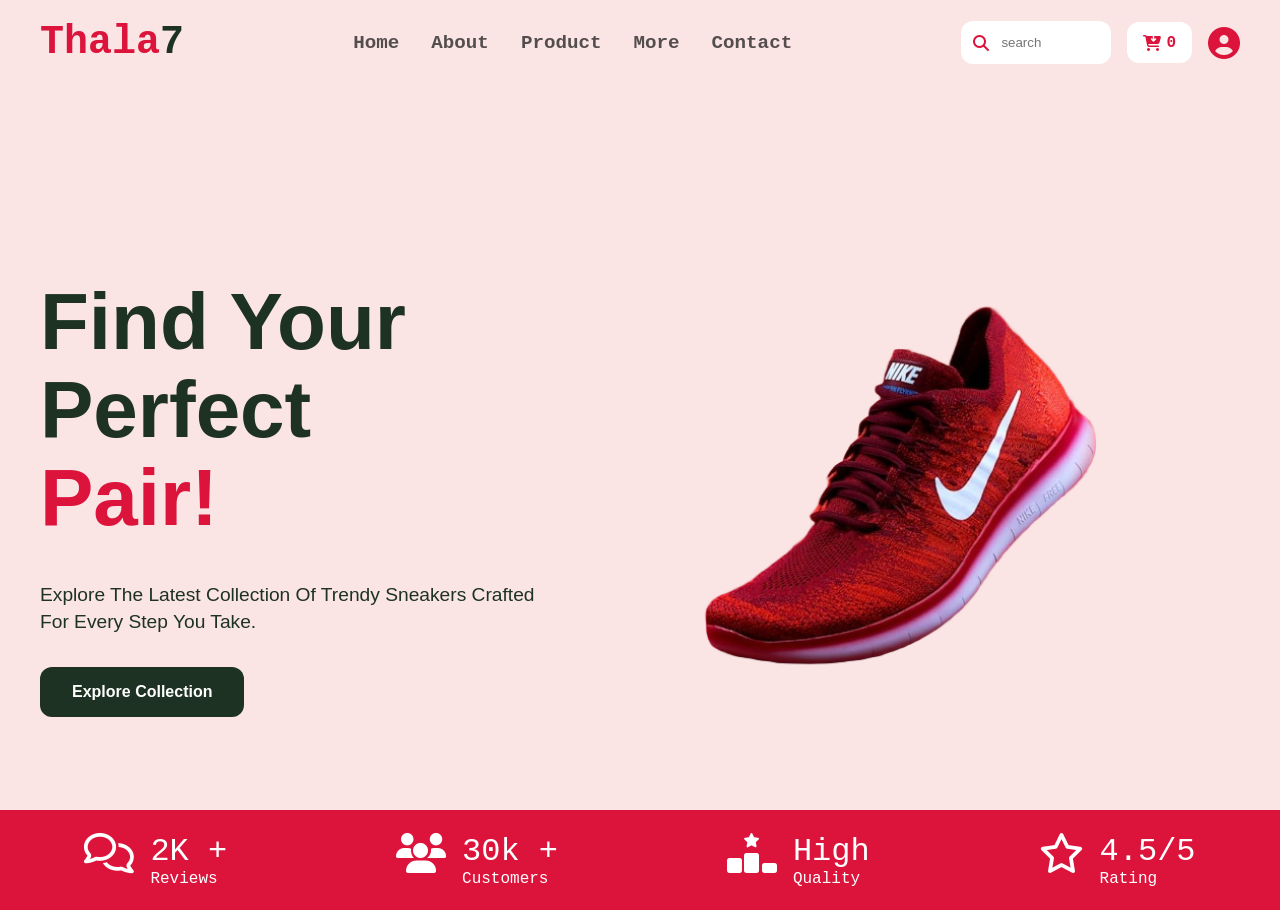
<file: index.html>
<!DOCTYPE html>
<html lang="en">

<head>
    <meta charset="UTF-8">
    <meta name="viewport" content="width=device-width, initial-scale=1.0">
    <title>Thala 7 Sneakers Store - The Best Sneakers</title>
    <link rel="shortcut icon" href="/favicon_io/favicon.ico" type="image/x-icon">
    <link rel="stylesheet" href="/css/styles.css">
    <link rel="stylesheet" href="https://cdnjs.cloudflare.com/ajax/libs/font-awesome/6.7.2/css/all.min.css">
</head>

<body>


    <div class="Main-container">
        <header id="header" class="header">

            <div class="nav">
                <div class="nav-left-section">
                    <h1>Thala<span>7</span></h1>
                </div>
                <div class="nav-center-section">
                    <a href="index.html">Home</a>
                    <a href="#">About</a>
                    <a href="product.html">product</a>
                    <a href="#">More</a>
                    <a href="#">contact</a>
                </div>
                <div class="nav-right-section">
                    <div class="search-box">
                        <i class="fa-solid fa-magnifying-glass"></i>
                        <input type="search" class="search" placeholder="search">
                    </div>
                    <div class="cart-box">
                        <i class="fa-solid fa-cart-arrow-down"></i><span>0</span>
                    </div>
                    <i class="fa-solid fa-circle-user user"></i>
                </div>
            </div>
        </header>

        <main id="Main">
            <div class="hero">
                <div class="left-hero">
                    <h1 class="hero-heading">Find Your Perfect <span>Pair!</span></h1>
                    <p class="hero-para">Explore the latest collection of trendy sneakers crafted for every step you
                        take.</p>
                    <button id="btn" class="btn hero-btn">Explore Collection</button>
                </div>
                <div class="right-hero">
                    <img class="hero-img" src="images/shoe_main.png" alt="hero section shoe image">
                </div>
            </div>
        </main>
    </div>
    <div class="overview-section">
        <div class="box-overview">
            <i class="fa-regular fa-comments"></i>
            <ul>
                <li class="top-li">2K +</li>
                <li>Reviews</li>
            </ul>
        </div>
        <div class="box-overview">
            <i class="fa-solid fa-users"></i>
            <ul>
                <li class="top-li">30k +</li>
                <li>Customers</li>
            </ul>
        </div>
        <div class="box-overview">
            <i class="fa-solid fa-ranking-star"></i>
            <ul>
                <li class="top-li">High</li>
                <li>Quality</li>
            </ul>
        </div>
        <div class="box-overview">
            <i class="fa-regular fa-star"></i>
            <ul>
                <li class="top-li">4.5/5</li>
                <li>Rating</li>
            </ul>

        </div>
    </div>


    <script>
        let btn_click = document.querySelector("#btn");
        let cartBox = document.querySelector(".cart-box");

        btn_click.addEventListener("click", () => {
            window.open("/product.html", "_blank");
        })


        cartBox.addEventListener("click", () => {
            window.location.href = '/shopping-cart.html';

        })

    </script>

</body>

</html>
</file>
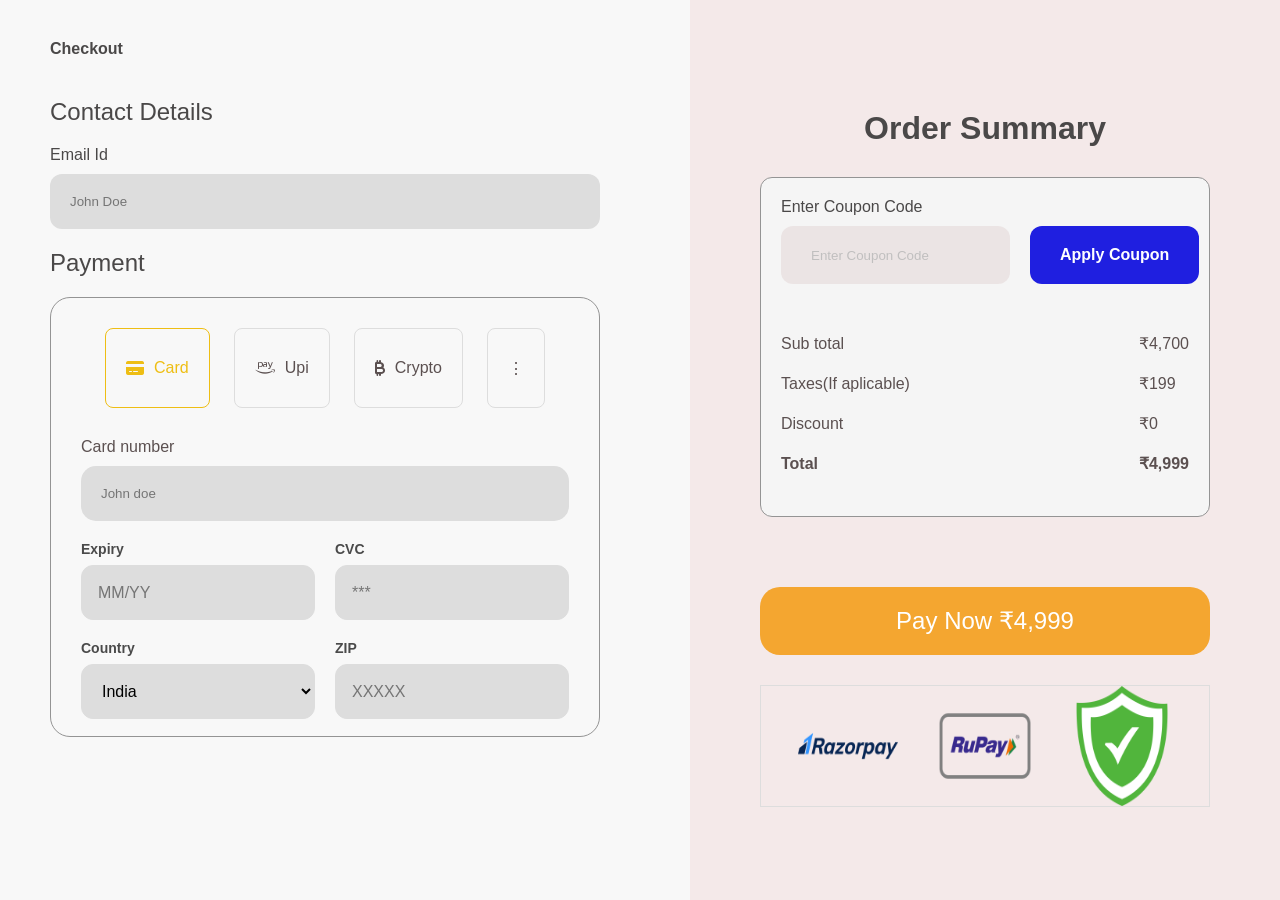
<file: checkout.html>
<!DOCTYPE html>
<html lang="en">

<head>
    <meta charset="UTF-8">
    <meta name="viewport" content="width=device-width, initial-scale=1.0">
    <title>Checkout -- </title>
    <link rel="shortcut icon" href="/favicon_io/favicon.ico" type="image/x-icon">
    <link rel="stylesheet" href="https://cdnjs.cloudflare.com/ajax/libs/font-awesome/6.7.2/css/all.min.css">
    <link rel="stylesheet" href="/css/styles.css">
    <link rel="stylesheet" href="/css/product_style.css">
    <link rel="stylesheet" href="/css/shoppig-style.css"">
</head>

<body>

    <div class=" cart-container">
    <div class="cart-item-container">
        <div class="from-item-container">
            <h2 class="checkout-text">Checkout</h2>
            <div class="contact-mail-box">
                <h2>Contact Details</h2>
                <label for="mail">Email Id</label>
                <input type="email" placeholder="John Doe">
            </div>
            <p class="payment-text">Payment</p>
            <div class="payment-box">
                <div class="paymennts-box">
                    <div class="pay-icons-box">
                        <div class="boxes " id="active-box"><i class="fa-solid fa-credit-card"></i> Card</div>
                        <div class="boxes"><i class="fa-brands fa-amazon-pay"></i>Upi</div>
                        <div class="boxes"><i class="fa-solid fa-bitcoin-sign"></i>Crypto</div>
                        <div class="boxes">&#8942;</div>
                    </div>
                    <div class="card-box">
                        <label for="card-number">Card number</label>
                        <input placeholder="John doe" type=" number">
                    </div>
                    <div class="input-row">

                        <div class="input-group">
                            <label for="expiry">Expiry</label>
                            <input id="expiry" type="text" placeholder="MM/YY">
                        </div>

                        <div class="input-group">
                            <label for="cvc">CVC</label>
                            <input id="cvc" type="password" placeholder="***">
                        </div>

                        <div class="input-group">
                            <label for="country">Country</label>
                            <select id="country">
                                <option>India</option>
                                <option>Nepal</option>
                                <option>Bhutan</option>
                            </select>
                        </div>

                        <div class="input-group">
                            <label for="zip">ZIP</label>
                            <input id="zip" type="text" placeholder="XXXXX">
                        </div>

                    </div>
                </div>
            </div>
        </div>

        <div class="price-item-container">
            <div class="total-price-pay-section top-margin">
                <h2 class="checkout-head-text">Order Summary</h2>
                <div class="box-price bg-white">
                    <div class="coupon-code-section">
                        <p>Enter Coupon Code</p>
                        <div class="iputs">
                            <input type="text" name="coupon" placeholder="Enter Coupon Code" id="coupon-code">
                            <input type="button" id="btn-buy" value="Apply Coupon">
                        </div>
                    </div>
                    <div class="pricing-list">
                        <ul>
                            <li>Sub total</li>
                            <li>Taxes(If aplicable)</li>
                            <li>Discount</li>
                            <li><strong>Total</strong></li>
                        </ul>
                        <ul>
                            <li>₹4,700</li>
                            <li>₹199</li>
                            <li>₹0</li>
                            <li><strong>₹4,999</strong></li>
                        </ul>
                    </div>
                </div>
                <div class="box-btn-buy">
                    <button><a href="/checkout.html" target="_blank">Pay Now ₹4,999</a></button>
                    <div class="icons-payments">
                        <img src="/images/stickers/razorpay-icon.png" alt="payments stickers">
                        <img src="/images/stickers/rupay-logo-icon.png" alt="payments stickers">
                        <img src="/images/stickers/safety-icon.png" alt="payments stickers">
                    </div>
                </div>
            </div>
        </div>
    </div>
    </div>
    </body>

</html>
</file>
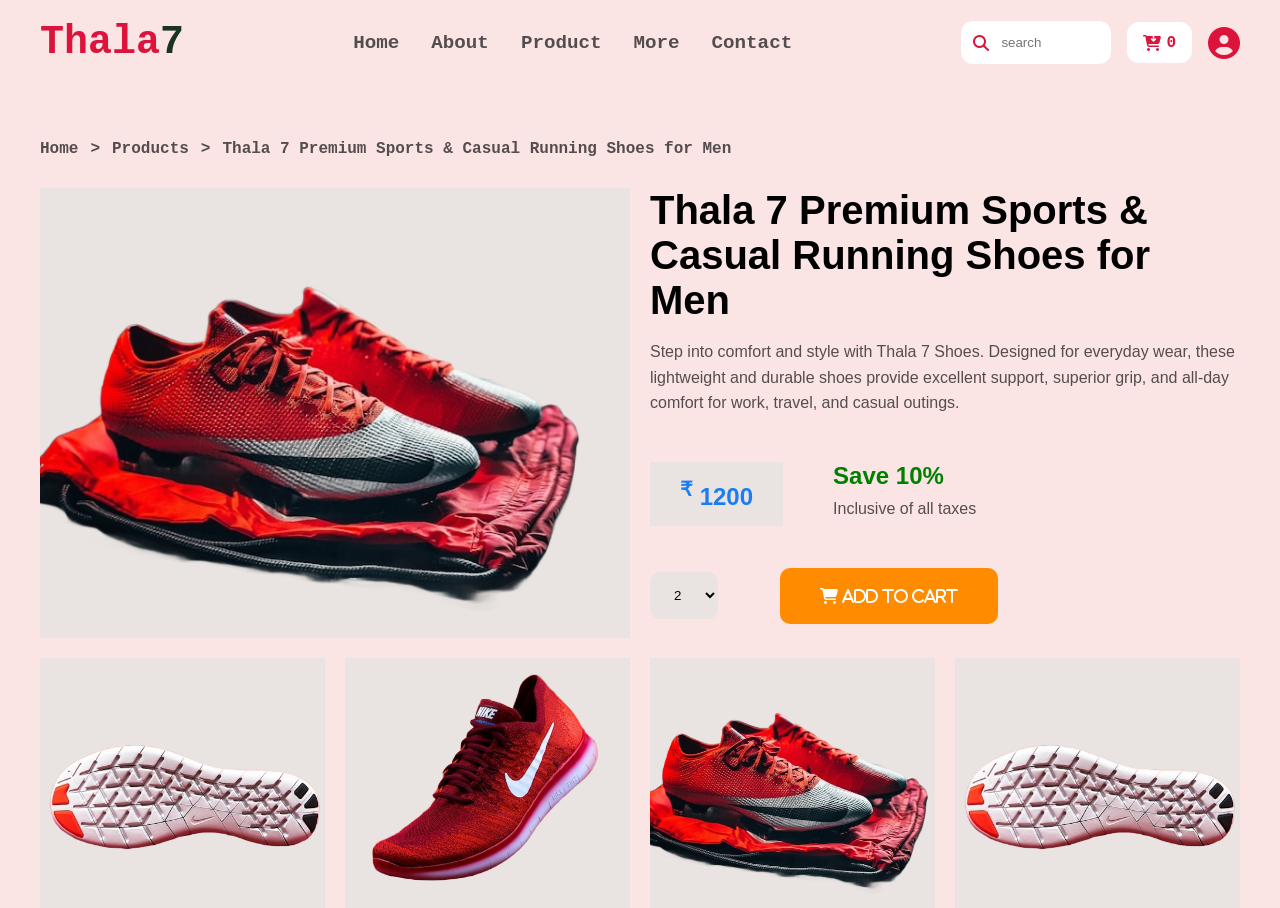
<file: product.html>
<!DOCTYPE html>
<html lang="en">

<head>
    <meta charset="UTF-8">
    <meta name="viewport" content="width=device-width, initial-scale=1.0">
    <title>Product- The Best Sneakers</title>
    <link rel="shortcut icon" href="/favicon_io/favicon.ico" type="image/x-icon">
    <link rel="stylesheet" href="/css/styles.css">
    <link rel="stylesheet" href="/css/product_style.css">
    <link rel="stylesheet" href="https://cdnjs.cloudflare.com/ajax/libs/font-awesome/6.7.2/css/all.min.css">
</head>

<div class="Main-container">
    <header id="header" class="header">
        <div class="nav">
            <div class="nav-left-section">
                <h1>Thala<span>7</span></h1>
            </div>
            <div class="nav-center-section">
                <a href="index.html">Home</a>
                <a href="#">About</a>
                <a href="product.html">product</a>
                <a href="#">More</a>
                <a href="#">contact</a>
            </div>
            <div class="nav-right-section">
                <div class="search-box">
                    <i class="fa-solid fa-magnifying-glass"></i>
                    <input type="search" class="search" placeholder="search">
                </div>
                <div class="cart-box">
                    <i class="fa-solid fa-cart-arrow-down"></i><span>0</span>
                </div>
                <i class="fa-solid fa-circle-user user"></i>
            </div>
        </div>
    </header>

    <div class="breadcrumb">
        <ul class="breadcrumb_list">
            <li>Home</li>
            <li>></li>
            <li>Products</li>
            <li>></li>
            <li>Thala 7 Premium Sports & Casual Running Shoes for Men</li>
        </ul>
    </div>

    <div class="products">
        <div class="left_image">
            <img src="/images/shoe_set.png" alt="Product image main">
        </div>
        <div class="right_content">
            <div class="title_desc">
                <h1>Thala 7 Premium Sports & Casual Running Shoes for Men</h1>
                <p>Step into comfort and style with Thala 7 Shoes. Designed for everyday wear, these lightweight and
                    durable shoes provide excellent support, superior grip, and all-day comfort for work, travel, and
                    casual outings.</p>
            </div>
            <div class="price_offer">
                <p class="price-btn"> <sup>₹</sup> 1200</p>
                <div class="discount-text">
                    <p>Save 10%</p>
                    <h5>Inclusive of all taxes</h5>
                </div>
            </div>
            <div class="quntity-add-btn">
                <select class="qty-box" name="quntity">
                    <option value="2">2</option>
                    <option value="3">3</option>
                </select>
                <i class="fa-solid fa-cart-shopping icon-btn-cart"><span> Add To Cart</span></i>
            </div>
        </div>
    </div>
    <div class="products-gallery-images">
        <div class="image-grid">
            <img src="/images/shoe_back.png" alt="product gallery image">
            <img src="/images/shoe_main.png" alt="product gallery image">
            <img src="/images/shoe_set.png" alt="product gallery image">
            <img src="/images/shoe_back.png" alt="product gallery image">
        </div>
    </div>

</div>


<script>
    let cartBox = document.querySelector(".cart-box");

    cartBox.addEventListener("click", () => {
        window.location.href = '/shopping-cart.html';
    })
</script>

<body>

</body>

</html>
</file>
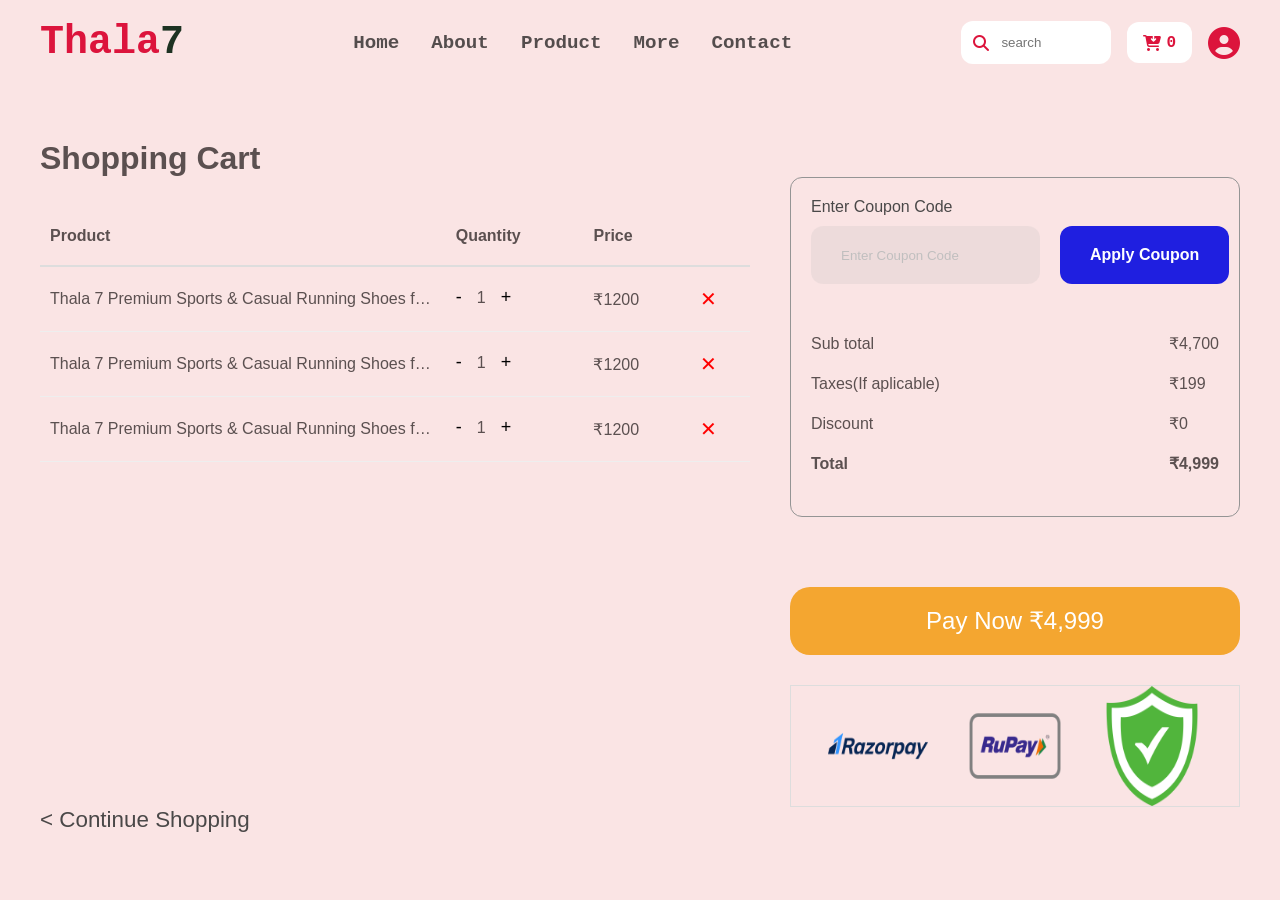
<file: shopping-cart.html>
<!DOCTYPE html>
<html lang="en">

<head>
    <meta charset="UTF-8">
    <meta name="viewport" content="width=device-width, initial-scale=1.0">
    <title>cart- The Best Sneakers</title>
    <link rel="shortcut icon" href="/favicon_io/favicon.ico" type="image/x-icon">
    <link rel="stylesheet" href="/css/styles.css">
    <link rel="stylesheet" href="css/shoppig-style.css">
    <link rel="stylesheet" href="https://cdnjs.cloudflare.com/ajax/libs/font-awesome/6.7.2/css/all.min.css">
</head>

<body>
    <div class="Main-container">
        <header id="header" class="header">

            <div class="nav">
                <div class="nav-left-section">
                    <h1>Thala<span>7</span></h1>
                </div>
                <div class="nav-center-section">
                    <a href="index.html">Home</a>
                    <a href="#">About</a>
                    <a href="product.html">product</a>
                    <a href="#">More</a>
                    <a href="#">contact</a>
                </div>
                <div class="nav-right-section">
                    <div class="search-box">
                        <i class="fa-solid fa-magnifying-glass"></i>
                        <input type="search" class="search" placeholder="search">
                    </div>
                    <div id="cart" class="cart-box">
                        <i class="fa-solid fa-cart-arrow-down"></i><span>0</span>
                    </div>
                    <i class="fa-solid fa-circle-user user"></i>
                </div>
            </div>
        </header>

        <h2 class="section-heading-cart">Shopping Cart</h2>
        <div class="shoppig-cart-section">
            <div class="item-price-list-section">
                <table class="cart-table">
                    <thead>
                        <tr>
                            <th>Product</th>
                            <th>Quantity</th>
                            <th>Price</th>
                        </tr>
                    </thead>
                    <tbody>
                        <tr>
                            <td class="product-name">
                                Thala 7 Premium Sports & Casual Running Shoes for Men
                            </td>

                            <td class="quantity">
                                <button>-</button>
                                <span>1</span>
                                <button>+</button>
                            </td>

                            <td>₹1200</td>

                            <td class="remove-btn">✕</td>
                        </tr>
                        <tr>
                            <td class="product-name">
                                Thala 7 Premium Sports & Casual Running Shoes for Men
                            </td>

                            <td class="quantity">
                                <button>-</button>
                                <span>1</span>
                                <button>+</button>
                            </td>

                            <td>₹1200</td>

                            <td class="remove-btn">✕</td>
                        </tr>
                        <tr>
                            <td class="product-name">
                                Thala 7 Premium Sports & Casual Running Shoes for Men
                            </td>

                            <td class="quantity">
                                <button>-</button>
                                <span>1</span>
                                <button>+</button>
                            </td>

                            <td>₹1200</td>

                            <td class="remove-btn">✕</td>
                        </tr>
                    </tbody>
                </table>


            </div>

            <div class="total-price-pay-section">
                <div class="box-price">
                    <div class="coupon-code-section">
                        <p>Enter Coupon Code</p>
                        <div class="iputs">
                            <input type="text" name="coupon" placeholder="Enter Coupon Code" id="coupon-code">
                            <input type="button" id="btn-buy" value="Apply Coupon">
                        </div>
                    </div>
                    <div class="pricing-list">
                        <ul>
                            <li>Sub total</li>
                            <li>Taxes(If aplicable)</li>
                            <li>Discount</li>
                            <li><strong>Total</strong></li>
                        </ul>
                        <ul>
                            <li>₹4,700</li>
                            <li>₹199</li>
                            <li>₹0</li>
                            <li><strong>₹4,999</strong></li>
                        </ul>
                    </div>
                </div>
                <div class="box-btn-buy">
                    <button><a href="/checkout.html" target="_blank">Pay Now ₹4,999</a></button>
                    <div class="icons-payments">
                        <img src="/images/stickers/razorpay-icon.png" alt="payments stickers">
                        <img src="/images/stickers/rupay-logo-icon.png" alt="payments stickers">
                        <img src="/images/stickers/safety-icon.png" alt="payments stickers">
                    </div>
                </div>
            </div>
        </div>

        <div class="continue-shopping-btn">
            <a href="/index.html" target="_blank">
                < Continue Shopping</a>
        </div>

    </div>


    <script>
        let cartBox = document.querySelector(".cart-box");

        cartBox.addEventListener("click", () => {
            window.location.href = '/shopping-cart.html';
        })

    </script>
</body>

</html>
</file>
<file: css/styles.css>
* {
    margin: 0;
    padding: 0;
    box-sizing: border-box;
}

body {
    font-family: 'Courier New', Courier, monospace;
    color: darkblue;
    background: #f6cbcb81;
}

.Main-container {
    max-width: 1200px;
    margin: 0 auto;
    padding: 20px 0;
    height: 90vh;
}

.header {
    height: 120px;
    width: 100%;
    background-color: transparent;
}

.nav {
    display: flex;
    justify-content: space-between;
    align-items: center;
}

.nav-left-section h1 {
    color: crimson;
    font-size: 2.5rem;
    font-weight: bold;
}

.nav-left-section span {
    color: rgb(29, 50, 34);
    font-size: 2.5rem;
    font-weight: bold;
}

.nav-center-section {
    display: flex;
    align-items: center;
    gap: 2rem;
}

.nav-center-section a {
    text-decoration: none;
    font-size: 1.2rem;
    color: rgba(0, 0, 0, 0.664);
    font-weight: 600;
    text-transform: capitalize;

    transition: all 0.3s ease;
}

.nav-center-section a:hover {
    color: crimson;
    border-bottom: 2px solid crimson;
}

.nav-right-section {
    display: flex;
    justify-content: space-evenly;
    align-items: center;
    gap: 1rem;
}

.search-box {
    position: relative;
}

.search {
    width: 150px;
    padding: 0.9rem 2.5rem;
    border-radius: 12px;
    border: none;
}

.search-box i {
    position: absolute;
    font-size: 1rem;
    cursor: pointer;
    top: 50%;
    left: 12px;
    transform: translateY(-50%);
    color: crimson;
}

.cart-box {
    display: flex;
    align-items: center;
    background-color: rgb(255, 255, 255);
    width: 100%;
    padding: 0.7rem 1rem;
    border-radius: 12px;
    font-size: 1rem;
    font-weight: bold;
    color: crimson;
    cursor: pointer;
    gap: 5px;
}

.user {
    font-size: 2rem;
    color: crimson;
}

/* main section  */
.hero {
    display: flex;
    justify-content: center;
    align-items: center;
    padding: 5rem 0;
}

.left-hero {
    width: 45%;
}

.right-hero {
    width: 55%;
}

.left-hero .hero-heading {
    font-family: 'Gill Sans', 'Gill Sans MT', Calibri, 'Trebuchet MS', sans-serif;
    font-size: 5rem;
    color: rgb(29, 50, 34);
    display: inline-block;
    line-height: 1.1;
    font-weight: 700;
    margin-bottom: 2.5rem;
}

.hero-heading span {
    color: crimson;
    display: block;
}

.hero-para {
    font-family: 'Gill Sans', 'Gill Sans MT', Calibri, 'Trebuchet MS', sans-serif;
    font-size: 1.2rem;
    margin-bottom: 2rem;
    color: rgb(29, 50, 34);
    line-height: 1.4;
    text-transform: capitalize;
    max-width: 500px;
}

.hero-btn {
    padding: 1rem 2rem;
    font-size: 1rem;
    border: none;
    border-radius: 12px;
    background: rgb(29, 50, 34);
    color: white;
    cursor: pointer;
    font-weight: 600;
    transition: background 0.3s ease,
        transform 0.3s ease;
}

.hero-btn:hover {
    background: rgb(56, 87, 63);
    transform: translateY(-5px);
}

.hero-img {
    width: 100%;
    max-width: 650px;
    height: 550px;
    object-fit: contain;

    animation: flot 4s ease-in-out infinite;
}

@keyframes flot {

    0%,
    100% {
        transform: translateY(0);
    }

    50% {
        transform: translateY(-15px);
    }
}

.overview-section {
    display: flex;
    justify-content: space-around;
    align-items: center;
    width: 100vw;
    min-height: 100px;
    background-color: crimson;
    color: white;
}

.box-overview {
    display: flex;
    gap: 1rem;
    padding: 1rem 1rem;
}

.box-overview i {
    font-size: 2.5rem;
}

.box-overview ul li {
    list-style: none;
    color: white;
    font-weight: 500;
}



.top-li {
    font-weight: bold;
    font-size: 2rem;
}
</file>
<file: css/product_style.css>
.breadcrumb_list {
    display: flex;
    justify-content: flex-start;
    gap: 12px;
}

.breadcrumb_list li {
    list-style: none;
    color: rgba(0, 0, 0, 0.664);
    font-size: 1rem;
    font-weight: 600;
}

.products {
    display: flex;
    align-items: flex-start;
    gap: 20px;
    margin-top: 30px;
    color: rgba(0, 0, 0, 0.664);
    font-family: 'Segoe UI', Tahoma, Geneva, Verdana, sans-serif;
}

.left_image {
   flex: 1;
}

.left_image img {
    width: 100%;
    height: 450px;
    object-fit:cover;
    background-color: rgb(233, 228, 225);
}


.right_content {
    flex: 1;
    display: flex;
    flex-direction: column;
    gap: 30px;
    /* background-color: rgb(233, 228, 225); */
}

.title_desc h1 {
    color: black;
    font-size: 2.5rem;
    font-weight: 800;
    margin-bottom: 1rem;
}

.title_desc p {
    font-size: 1rem;
    font-weight: 500;
    margin-bottom: 1rem;
    line-height: 1.6;
}

.price_offer {
    display: flex;
    gap: 50px;
    /* flex-direction: row; */
}

.price-btn {
    background: rgb(233, 228, 225);
    padding: 15px 30px;
    font-size: 1.5rem;
    color: rgb(27, 124, 243);
    font-weight: 600;
}

.discount-text {
    display: flex;
    flex-direction: column;
    gap: 10px;
}

.discount-text p {
    font-size: 1.5rem;
    color: green;
    font-weight: 600;
}

.discount-text h5 {
    font-size: 1rem;
    font-weight: 400;
}

.quntity-add-btn {
    display: flex;
    align-items: center;
    gap: 50px;
}

.qty-box {
    padding: 15px 20px;
    border: none;
    border-radius: 10px;
    background: rgb(233, 228, 225);
}

.icon-btn-cart {
    padding: 20px 40px;
    margin: 12px;
    background-color: darkorange;
    border-radius: 10px;
    color: white;
}

.image-grid {
    display: grid;
    grid-template-columns: repeat(auto-fit, minmax(250px, 1fr));
    gap: 20px;
    margin-top: 1rem;
}

.image-grid img {
    width: 100%;
    height: 250px;
    object-fit: cover;
    background: rgb(233, 228, 225);
    transition: transform .2s ease;
}

.image-grid img:hover {
    transform: translateY(-4px);
}
</file>
<file: css/shoppig-style.css>
.shoppig-cart-section {
    display: flex;
    gap: 40px;
    font-family: 'Segoe UI', Tahoma, Geneva, Verdana, sans-serif;
}

.item-price-list-section {
    flex: 1;
}

.total-price-pay-section {
    flex: 1;
    max-width: 450px;
}

.section-heading-cart {
    font-size: 2rem;
    color: #5b5050;
    font-weight: 600;
    font-family: 'Segoe UI', Tahoma, Geneva, Verdana, sans-serif;
}

.cart-table {
    width: 100%;
    border-collapse: collapse;
    margin-top: 30px;
    color: #5b5050;
}

.cart-table th,
.cart-table td {
    padding: 20px 10px;
    text-align: left;
}

.cart-table thead tr {
    border-bottom: 2px solid #ddd;
}

.cart-table tbody tr {
    border-bottom: 1px solid #eee;
}

.product-name {
    max-width: 250px;
    white-space: nowrap;
    overflow: hidden;
    text-overflow: ellipsis;
    color: #5b5050;
}

.quantity {
    display: flex;
    align-items: center;
    gap: 15px;
}

.quantity button {
    border: none;
    background: none;
    cursor: pointer;
    font-size: 18px;
}

.remove-btn {
    color: red;
    cursor: pointer;
    font-size: 20px;
}

.box-price {
    border: 1px solid #949494;
    width: 100%;
    border-radius: 12px;
    height: 340px;
    padding: 20px 20px;
}

.coupon-code-section p {
    color: #4a4848;
    margin-bottom: 10px;
}

.iputs {
    display: flex;
    gap: 20px;
}

.iputs input {
    padding: 20px 30px;
    border-radius: 12px;
    border: none;
    margin-bottom: 10px;
}

#coupon-code {
    background-color: #e2d4d481;
}

#coupon-code:focus {
    outline: none;
}

#coupon-code::placeholder {
    color: rgb(192, 191, 191);
}

#btn-buy {
    background-color: rgb(31, 31, 224);
    color: white;
    font-size: 1rem;
    font-weight: 600;
    transition: transform 0.3s ease;
}

#btn-buy:hover {
    transform: translateY(-2px);
}

.pricing-list {
    display: flex;
    justify-content: space-between;
    margin-top: 30px;
}

.pricing-list ul li {
    list-style-type: none;
    color: #5b5050;
    line-height: 2.5;
}

.box-btn-buy {
    margin-top: 70px;
    text-align: center;
}

.box-btn-buy button {
    padding: 20px 0px;
    width: 100%;
    margin-bottom: 30px;
    border-radius: 20px;
    border: none;
    background-color: rgb(244, 166, 48);
    color: white;
    font-size: 1.5rem;
    transition: transform 0.3s ease;
}

.box-btn-buy button:hover {
    background-color: rgb(240, 183, 98);
    transform: translateY(-2px);
}

.box-btn-buy button a {
    text-decoration: none;
    color: white;
}


.icons-payments {
    border: 1px solid #ddd;
    display: flex;
    justify-content: space-evenly;
    align-items: center;
}

.icons-payments img {
    width: 100px;
    height: 120px;
}

.continue-shopping-btn a {
    color: #4a4848;
    text-decoration: none;
    font-size: 1.4rem;
    font-family: 'Segoe UI', Tahoma, Geneva, Verdana, sans-serif;
}

/* checkout page  */

.cart-container {
    width: 100vw;
    height: 100vh;
    background-color: #fff;
    font-family: 'Segoe UI', Tahoma, Geneva, Verdana, sans-serif;

}

.cart-item-container {
    display: flex;
}

.from-item-container {
    flex: 1;
    width: 100%;
    height: 100vh;
    background-color: #f8f8f8;
    padding: 40px 50px;
}

.price-item-container {
    flex: 1;
    width: 100%;
    height: 100vh;
    background-color: #f4e9e9;
    display: flex;
    justify-content: center;
}

.top-margin {
    margin-top: 80px;
}

.bg-white {
    background-color: whitesmoke;
}

.checkout-head-text {
    color: #4a4848;
    text-align: center;
    margin: 30px 30px;
    font-size: 2rem;
    font: 600;
}

.checkout-text {
    font: 500;
    font-size: 1rem;
    color: #4a4848;
}

.contact-mail-box {
    display: flex;
    flex-direction: column;
    align-items: flex-start;
    margin-top: 40px;
}

.contact-mail-box h2 {
    color: #4a4848;
    font-size: 1.5rem;
    margin-bottom: 20px;
    font-weight: 500;
}

.contact-mail-box label {
    color: #4a4848;
    font-size: 1rem;
    margin-bottom: 10px;
    font-weight: 500;
}

.contact-mail-box input {
    width: 550px;
    padding: 20px;
    border-radius: 12px;
    border: none;
    background-color: #ddd;
    outline: none;
    margin-bottom: 20px;

}

.payment-text {
    color: #4a4848;
    font-size: 1.5rem;
    font-weight: 500;
}

.payment-box {
    width: 550px;
    height: 440px;
    border: 1px solid #949494;
    border-radius: 20px;
    margin-top: 20px;
}

.pay-icons-box {
    display: flex;
    justify-content: space-evenly;
    align-items: center;
    padding: 30px;
}

.pay-icons-box .boxes {
    display: flex;
    justify-content: center;
    align-items: center;
    border: 1px solid #ddd;
    padding: 10px 20px;
    gap: 10px;
    border-radius: 8px;
    height: 80px;
    color: #5b5050;
    transition: color 0.3s ease border-color 0.3s ease;
}

.boxes:hover {
    color: rgb(238, 190, 20);
    border-color: rgb(238, 190, 20);
}

#active-box {
    color: rgb(238, 190, 20);
    border-color: rgb(238, 190, 20);
}

.card-box {
    display: flex;
    flex-direction: column;
    width: 100%;
    padding: 0px 30px;
    justify-content: center;
    align-items: flex-start;
}

.card-box label {
    color: #5b5050;
    margin-bottom: 10px;
    font-size: 1rem;
}

.card-box input {
    width: 100%;
    padding: 20px;
    border-radius: 15px;
    border: none;
    background-color: #ddd;
    outline: none;
}

.input-row {
    display: grid;
    grid-template-columns: 1fr 1fr;
    gap: 20px;
    padding: 20px 30px;
}

.input-group {
    display: flex;
    flex-direction: column;
    gap: 8px;
}

.input-group label {
    font-size: 14px;
    font-weight: 600;
    color: #4a4a4a;
}

.input-group input,
.input-group select {
    width: 100%;
    height: 55px;
    padding: 0 16px;
    border: 1px solid #ddd;
    border-radius: 12px;
    font-size: 16px;
    outline: none;
    box-sizing: border-box;
    outline: none;
    background-color: #ddd;
}
</file>
